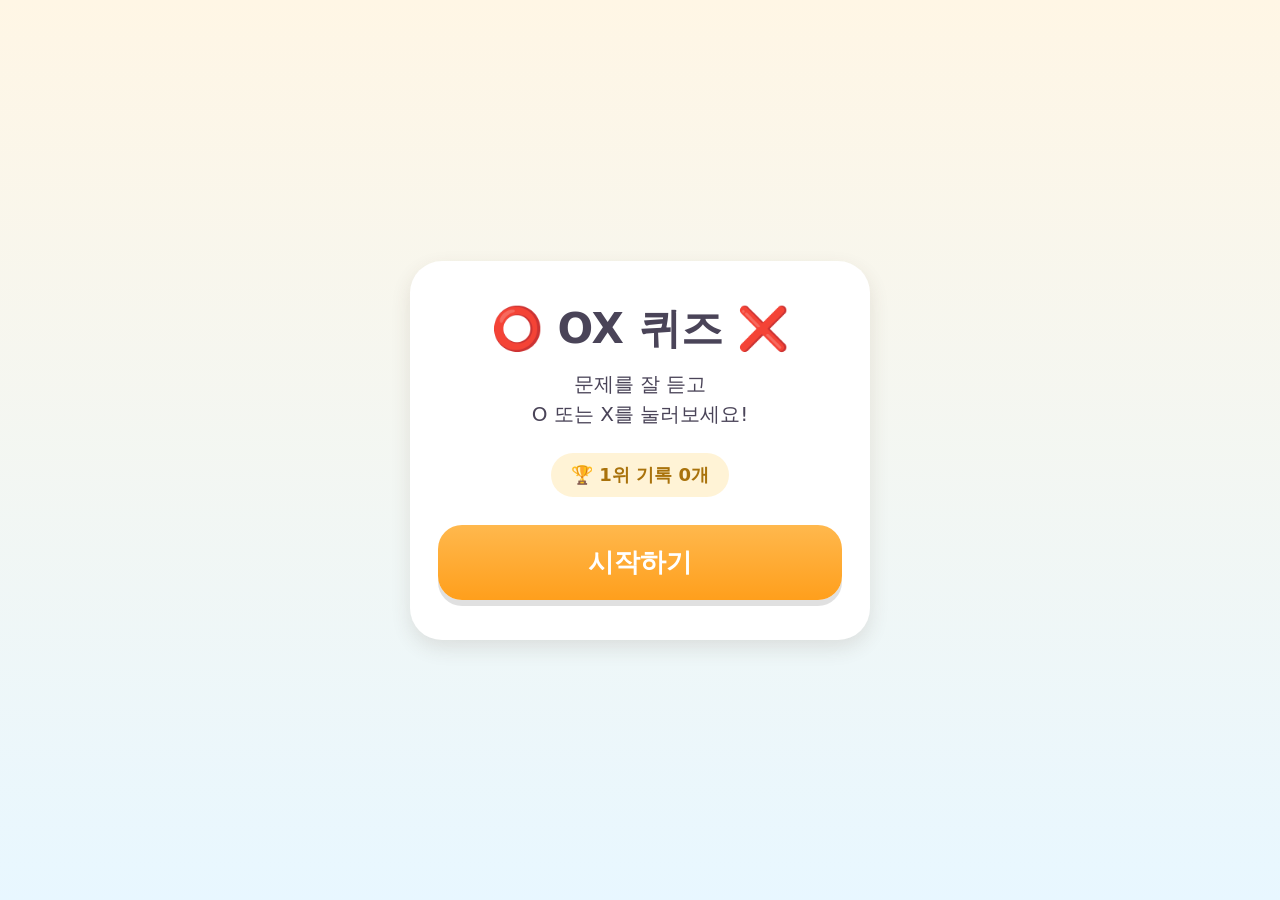
<file: index.html>
<!DOCTYPE html>
<html lang="ko">
<head>
<meta charset="UTF-8">
<meta name="viewport" content="width=device-width, initial-scale=1.0, maximum-scale=1.0, user-scalable=no, viewport-fit=cover">
<title>OX 퀴즈</title>
<link rel="stylesheet" href="style.css">
</head>
<body>
<div id="app">

  <!-- 시작 화면 -->
  <section id="start-screen" class="screen">
    <div class="start-card">
      <h1 class="logo">⭕ OX 퀴즈 ❌</h1>
      <p class="subtitle">문제를 잘 듣고<br>O 또는 X를 눌러보세요!</p>
      <div class="best-badge">
        🏆 1위 기록 <span id="start-best">0</span>개
      </div>
      <button id="start-btn" class="big-btn start-color">시작하기</button>
    </div>
  </section>

  <!-- 게임 화면 -->
  <section id="game-screen" class="screen hidden">
    <div class="top-bar">
      <div class="gauge-wrap">
        <svg class="gauge" viewBox="0 0 100 100">
          <circle class="gauge-bg" cx="50" cy="50" r="45"></circle>
          <circle class="gauge-fg" id="gauge-fg" cx="50" cy="50" r="45"></circle>
        </svg>
      </div>
      <div class="score-badge">✅ <span id="score">0</span></div>
    </div>

    <div class="question-area">
      <p id="question-text" class="question-text"></p>
    </div>

    <div class="answer-buttons">
      <button id="btn-o" class="answer-btn o-btn" aria-label="O 정답">O</button>
      <button id="btn-x" class="answer-btn x-btn" aria-label="X 정답">X</button>
    </div>

    <div id="explain-box" class="explain-box hidden">
      <p id="explain-badge" class="explain-badge"></p>
      <p id="explain-text" class="explain-text"></p>
    </div>

    <div id="effect-overlay" class="effect-overlay hidden">
      <div id="effect-emoji" class="effect-emoji"></div>
    </div>
  </section>

  <!-- 이름 입력 화면 (TOP3 진입 시) -->
  <section id="name-screen" class="screen hidden">
    <div class="start-card">
      <h1 class="logo">🎉 TOP3 진입! 🎉</h1>
      <p class="subtitle">이번 점수 <span id="name-score">0</span>개!<br>이름을 입력해주세요</p>
      <input id="name-input" class="name-input" type="text" maxlength="6" placeholder="이름" autocomplete="off" inputmode="text">
      <button id="name-confirm-btn" class="big-btn start-color">확인</button>
    </div>
  </section>

  <!-- 게임오버 화면 -->
  <section id="gameover-screen" class="screen hidden">
    <div class="start-card">
      <h1 id="gameover-title" class="logo">🎈 잘했어요! 🎈</h1>
      <p id="gameover-message" class="subtitle">괜찮아요, 다시 도전해볼까요?</p>
      <div class="result-box result-box-solo">
        <div class="result-label">이번 점수</div>
        <div class="result-value"><span id="final-score">0</span>개</div>
      </div>
      <div class="rank-table" id="rank-table"></div>
      <button id="retry-btn" class="big-btn start-color">다시하기</button>
    </div>
  </section>

</div>
<script src="questions.js"></script>
<script src="script.js"></script>
</body>
</html>
</file>
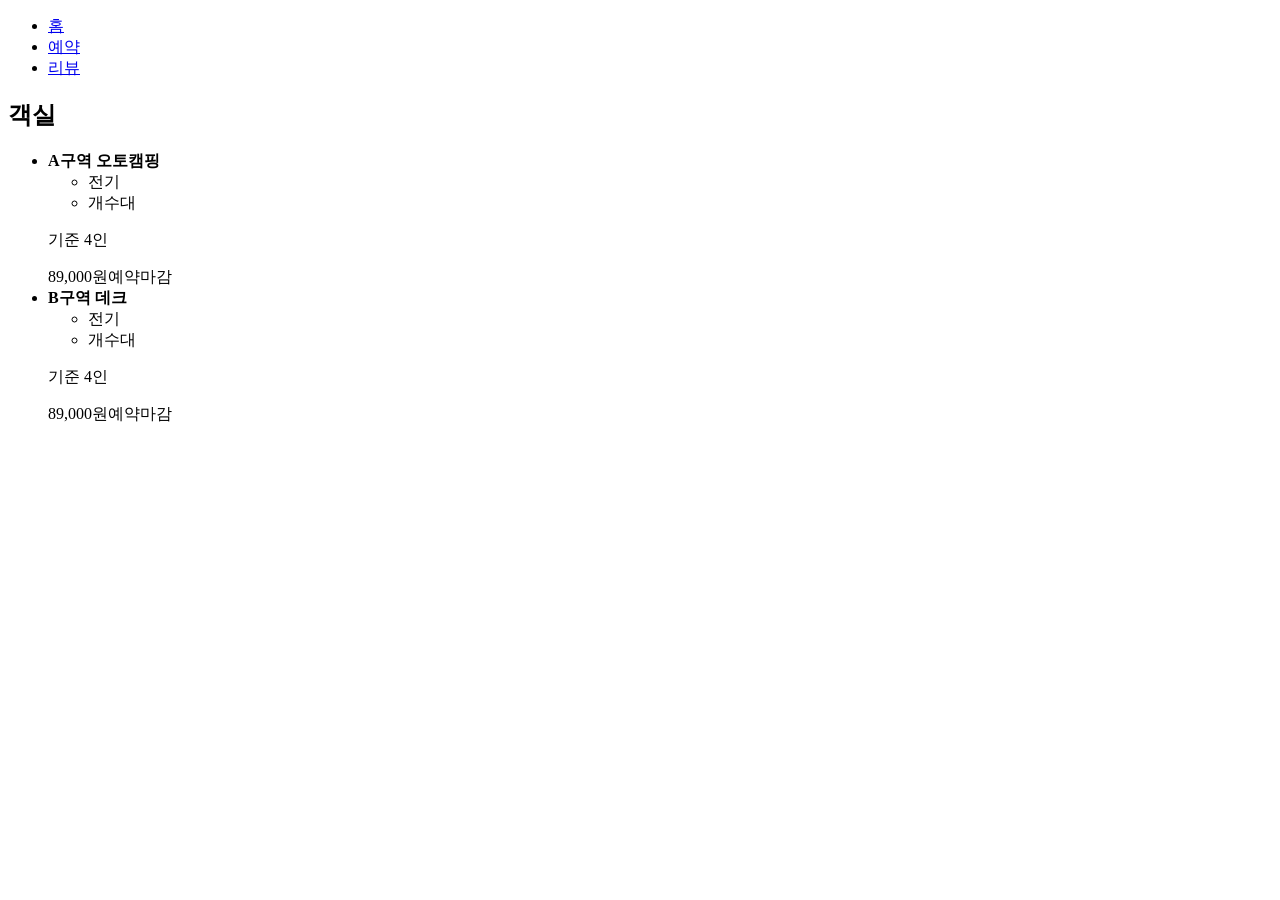
<file: camping-monitor/tests/fixtures/closed.html>
<!doctype html><html><head><meta charset="utf-8"><title>캠핑장</title></head><body>
<nav><ul><li><a href="#">홈</a></li><li><a href="#">예약</a></li><li><a href="#">리뷰</a></li></ul></nav>
<h2>객실</h2><ul class="rooms"><li><div><strong>A구역 오토캠핑</strong><ul class="tags"><li>전기</li><li>개수대</li></ul><p>기준 4인</p><span>89,000원</span><span class="soldout">예약마감</span></div></li><li><div><strong>B구역 데크</strong><ul class="tags"><li>전기</li><li>개수대</li></ul><p>기준 4인</p><span>89,000원</span><span class="soldout">예약마감</span></div></li></ul></body></html>
</file>
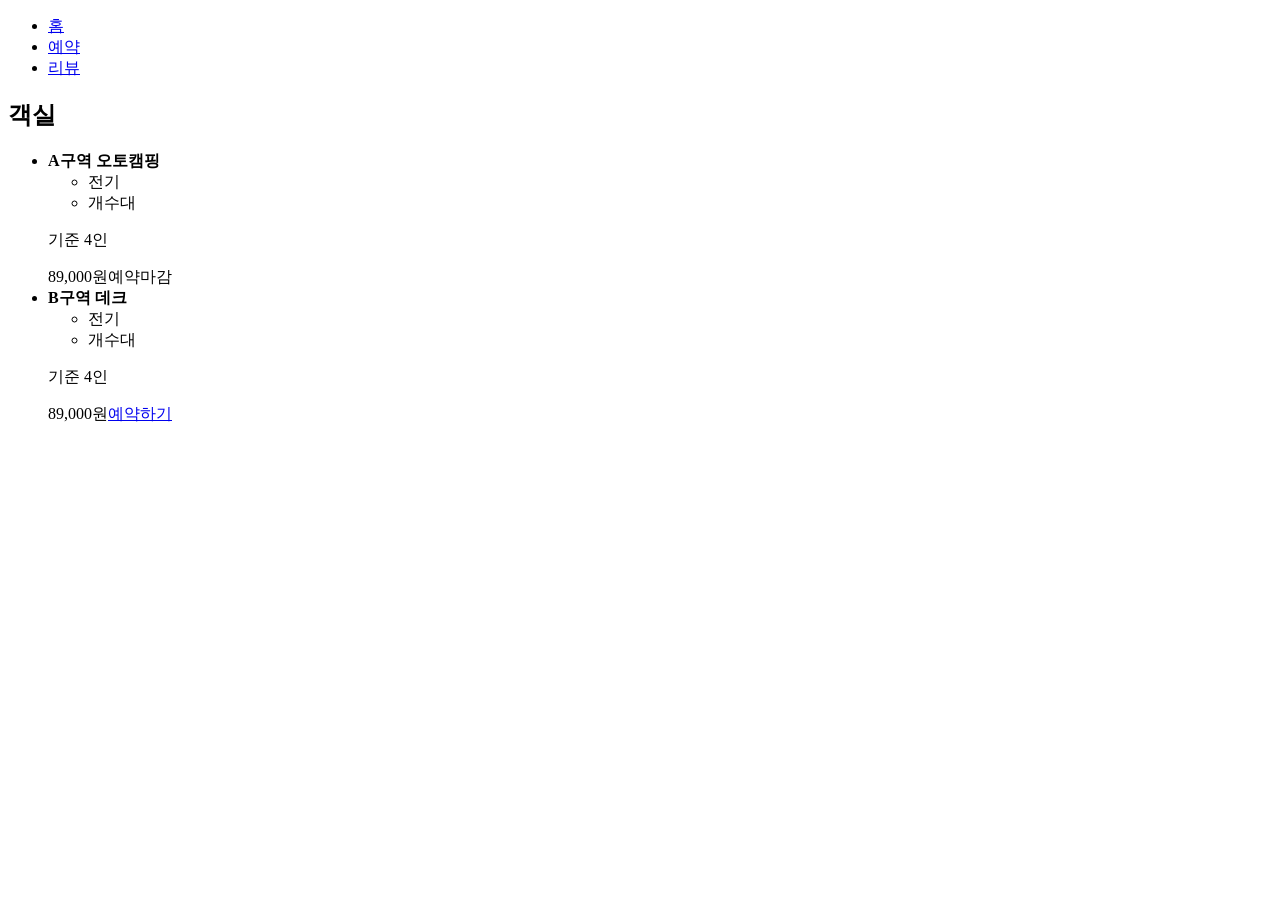
<file: camping-monitor/tests/fixtures/open.html>
<!doctype html><html><head><meta charset="utf-8"><title>캠핑장</title></head><body>
<nav><ul><li><a href="#">홈</a></li><li><a href="#">예약</a></li><li><a href="#">리뷰</a></li></ul></nav>
<h2>객실</h2><ul class="rooms"><li><div><strong>A구역 오토캠핑</strong><ul class="tags"><li>전기</li><li>개수대</li></ul><p>기준 4인</p><span>89,000원</span><span class="soldout">예약마감</span></div></li><li><div><strong>B구역 데크</strong><ul class="tags"><li>전기</li><li>개수대</li></ul><p>기준 4인</p><span>89,000원</span><a href="https://m.booking.naver.com/booking/3/bizes/1/items/111">예약하기</a></div></li></ul></body></html>
</file>
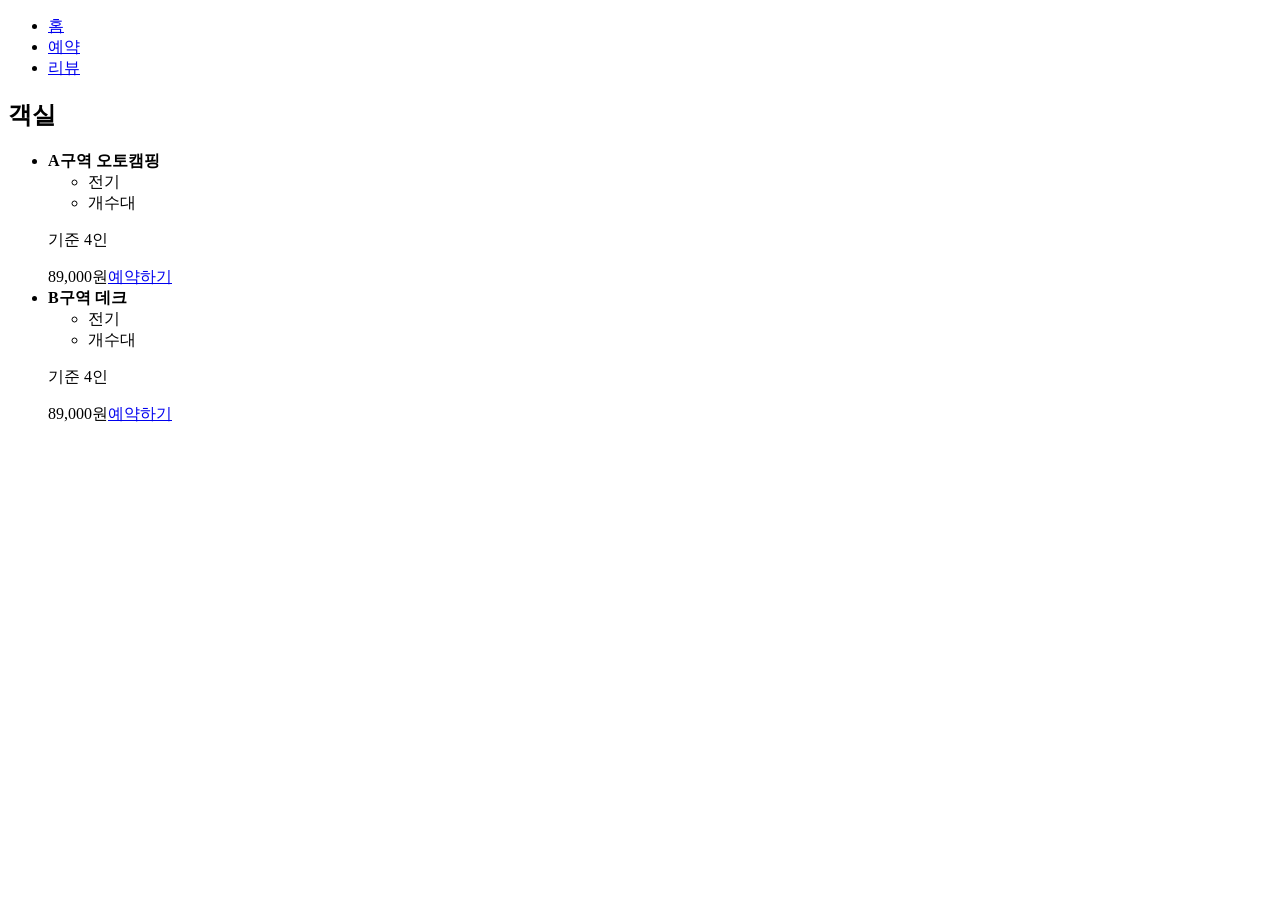
<file: camping-monitor/tests/fixtures/open_both.html>
<!doctype html><html><head><meta charset="utf-8"><title>캠핑장</title></head><body>
<nav><ul><li><a href="#">홈</a></li><li><a href="#">예약</a></li><li><a href="#">리뷰</a></li></ul></nav>
<h2>객실</h2><ul class="rooms"><li><div><strong>A구역 오토캠핑</strong><ul class="tags"><li>전기</li><li>개수대</li></ul><p>기준 4인</p><span>89,000원</span><a href="https://m.booking.naver.com/booking/3/bizes/1/items/111">예약하기</a></div></li><li><div><strong>B구역 데크</strong><ul class="tags"><li>전기</li><li>개수대</li></ul><p>기준 4인</p><span>89,000원</span><a href="https://m.booking.naver.com/booking/3/bizes/1/items/111">예약하기</a></div></li></ul></body></html>
</file>
<file: style.css>
:root {
  --bg-top: #fff6e5;
  --bg-bottom: #e8f7ff;
  --card-bg: #ffffff;
  --text-main: #4a4458;
  --o-color: #34c76f;
  --o-color-dark: #22a758;
  --x-color: #ff7a7a;
  --x-color-dark: #e85f5f;
  --accent: #ffb84d;
  --accent-dark: #ff9f1c;
  --gauge-track: #eee3d3;
  --gauge-fill: #34c76f;
  --gauge-fill-warn: #ff9f43;
  --gauge-fill-danger: #ff5c5c;
  --shadow: 0 8px 20px rgba(80, 60, 40, 0.12);
}

* {
  box-sizing: border-box;
  -webkit-tap-highlight-color: transparent;
}

html, body {
  height: 100%;
  margin: 0;
}

body {
  font-family: "Apple SD Gothic Neo", "Noto Sans KR", "Malgun Gothic", system-ui, sans-serif;
  background: linear-gradient(180deg, var(--bg-top) 0%, var(--bg-bottom) 100%);
  color: var(--text-main);
  overscroll-behavior: none;
  touch-action: manipulation;
  user-select: none;
}

#app {
  min-height: 100vh;
  min-height: 100dvh;
  width: 100%;
  position: relative;
}

.screen {
  min-height: 100vh;
  min-height: 100dvh;
  width: 100%;
  display: flex;
  flex-direction: column;
  align-items: center;
  justify-content: center;
  padding: 24px 20px calc(24px + env(safe-area-inset-bottom));
}

.hidden {
  display: none !important;
}

/* ---------- 시작/종료 화면 ---------- */
.start-card {
  background: var(--card-bg);
  border-radius: 32px;
  padding: 40px 28px;
  max-width: 460px;
  width: 100%;
  text-align: center;
  box-shadow: var(--shadow);
}

.logo {
  font-size: clamp(28px, 8vw, 42px);
  margin: 0 0 12px;
}

.subtitle {
  font-size: clamp(16px, 4.5vw, 20px);
  line-height: 1.5;
  color: var(--text-main);
  margin: 0 0 24px;
}

.best-badge {
  display: inline-block;
  background: #fff3d6;
  color: #a9720b;
  font-weight: 700;
  font-size: clamp(15px, 4vw, 18px);
  padding: 10px 20px;
  border-radius: 999px;
  margin-bottom: 28px;
}

.big-btn {
  display: block;
  width: 100%;
  border: none;
  border-radius: 24px;
  font-size: clamp(20px, 6vw, 26px);
  font-weight: 800;
  padding: 20px 0;
  cursor: pointer;
  color: white;
  box-shadow: 0 6px 0 rgba(0,0,0,0.12);
  transition: transform 0.08s ease;
}

.big-btn:active {
  transform: translateY(4px);
  box-shadow: 0 2px 0 rgba(0,0,0,0.12);
}

.start-color {
  background: linear-gradient(180deg, var(--accent) 0%, var(--accent-dark) 100%);
}

/* ---------- 게임 화면 ---------- */
#game-screen {
  justify-content: flex-start;
  padding-top: max(16px, env(safe-area-inset-top));
  position: relative;
  overflow: hidden;
}

.top-bar {
  width: 100%;
  max-width: 560px;
  display: flex;
  align-items: center;
  justify-content: space-between;
  gap: 12px;
  margin-bottom: 8px;
}

.gauge-wrap {
  width: clamp(56px, 14vw, 72px);
  height: clamp(56px, 14vw, 72px);
  flex-shrink: 0;
}

.gauge {
  width: 100%;
  height: 100%;
  transform: rotate(-90deg);
}

.gauge-bg {
  fill: none;
  stroke: var(--gauge-track);
  stroke-width: 10;
}

.gauge-fg {
  fill: none;
  stroke: var(--gauge-fill);
  stroke-width: 10;
  stroke-linecap: round;
  stroke-dasharray: 282.74;
  stroke-dashoffset: 0;
}

.gauge-fg.warn { stroke: var(--gauge-fill-warn); }
.gauge-fg.danger { stroke: var(--gauge-fill-danger); }

.score-badge {
  font-size: clamp(16px, 4.5vw, 20px);
  font-weight: 800;
  background: #eafaf0;
  color: var(--o-color-dark);
  padding: 8px 14px;
  border-radius: 999px;
  min-width: 60px;
  text-align: center;
}

.question-area {
  flex: 1;
  width: 100%;
  max-width: 560px;
  display: flex;
  align-items: center;
  justify-content: center;
  padding: 16px 4px;
  min-height: 22vh;
}

.question-text {
  font-size: clamp(24px, 6.5vw, 36px);
  font-weight: 800;
  text-align: center;
  line-height: 1.4;
  margin: 0;
}

.answer-buttons {
  width: 100%;
  max-width: 560px;
  display: flex;
  gap: 16px;
  margin-bottom: 12px;
}

.answer-btn {
  flex: 1;
  aspect-ratio: 1.4 / 1;
  border: none;
  border-radius: 28px;
  font-size: clamp(48px, 14vw, 80px);
  font-weight: 900;
  color: white;
  cursor: pointer;
  box-shadow: 0 8px 0 rgba(0,0,0,0.15);
  transition: transform 0.08s ease;
}

.answer-btn:active {
  transform: translateY(6px);
  box-shadow: 0 2px 0 rgba(0,0,0,0.15);
}

.answer-btn:disabled {
  opacity: 0.55;
  cursor: default;
}

.o-btn {
  background: linear-gradient(180deg, var(--o-color) 0%, var(--o-color-dark) 100%);
}

.x-btn {
  background: linear-gradient(180deg, var(--x-color) 0%, var(--x-color-dark) 100%);
}

/* ---------- 해설 박스 ---------- */
.explain-box {
  width: 100%;
  max-width: 560px;
  background: var(--card-bg);
  border-radius: 24px;
  padding: 18px 22px;
  box-shadow: var(--shadow);
  text-align: center;
  animation: explain-in 0.3s ease;
}

@keyframes explain-in {
  from { opacity: 0; transform: translateY(12px); }
  to { opacity: 1; transform: translateY(0); }
}

.explain-badge {
  font-size: clamp(16px, 4.5vw, 20px);
  font-weight: 900;
  margin: 0 0 6px;
}

.explain-badge.correct { color: var(--o-color-dark); }
.explain-badge.wrong { color: #b98a2e; }

.explain-text {
  font-size: clamp(15px, 4.2vw, 19px);
  line-height: 1.5;
  margin: 0;
  color: var(--text-main);
}

/* ---------- 이펙트 오버레이 ---------- */
.effect-overlay {
  position: fixed;
  inset: 0;
  display: flex;
  align-items: center;
  justify-content: center;
  pointer-events: none;
  z-index: 50;
  transition: background 0.25s ease;
}

.effect-overlay.correct {
  background: rgba(255, 244, 173, 0.55);
  animation: flash-correct 0.7s ease;
}

.effect-overlay.wrong {
  background: rgba(178, 196, 255, 0.4);
  animation: flash-wrong 0.7s ease;
}

@keyframes flash-correct {
  0% { background: rgba(255, 244, 173, 0); }
  30% { background: rgba(255, 244, 173, 0.7); }
  100% { background: rgba(255, 244, 173, 0); }
}

@keyframes flash-wrong {
  0% { background: rgba(178, 196, 255, 0); }
  30% { background: rgba(178, 196, 255, 0.5); }
  100% { background: rgba(178, 196, 255, 0); }
}

.effect-emoji {
  font-size: clamp(60px, 22vw, 140px);
}

.effect-overlay.correct .effect-emoji {
  animation: sparkle-pop 0.7s ease;
}

.effect-overlay.wrong .effect-emoji {
  animation: soft-pop 0.7s ease;
}

@keyframes sparkle-pop {
  0% { transform: scale(0.3) rotate(-15deg); opacity: 0; }
  50% { transform: scale(1.15) rotate(8deg); opacity: 1; }
  100% { transform: scale(1) rotate(0); opacity: 1; }
}

@keyframes soft-pop {
  0% { transform: scale(0.6); opacity: 0; }
  60% { transform: scale(1.05); opacity: 1; }
  100% { transform: scale(1); opacity: 1; }
}

/* ---------- 결과 화면 ---------- */
.result-box {
  background: #f7f4fb;
  border-radius: 18px;
  padding: 14px 8px;
}

.result-box-solo {
  margin-bottom: 20px;
}

.result-label {
  font-size: clamp(13px, 3.5vw, 15px);
  color: #8a8296;
  margin-bottom: 4px;
}

.result-value {
  font-size: clamp(22px, 6vw, 30px);
  font-weight: 900;
  color: var(--text-main);
}

@keyframes bounce-in {
  0% { transform: scale(0.7); opacity: 0; }
  60% { transform: scale(1.1); opacity: 1; }
  100% { transform: scale(1); }
}

/* ---------- TOP3 순위표 ---------- */
.rank-table {
  display: flex;
  flex-direction: column;
  gap: 10px;
  margin-bottom: 24px;
}

.rank-row {
  display: flex;
  align-items: center;
  gap: 12px;
  background: #f7f4fb;
  border-radius: 16px;
  padding: 12px 16px;
  text-align: left;
}

.rank-row.new {
  background: #fff3d6;
  outline: 3px solid var(--accent);
  animation: bounce-in 0.5s ease;
}

.rank-row.empty {
  color: #b3acbe;
  justify-content: center;
}

.rank-medal {
  font-size: clamp(20px, 5.5vw, 26px);
  flex-shrink: 0;
}

.rank-name {
  flex: 1;
  font-weight: 800;
  font-size: clamp(15px, 4.2vw, 18px);
  overflow: hidden;
  text-overflow: ellipsis;
  white-space: nowrap;
}

.rank-score {
  font-weight: 900;
  font-size: clamp(15px, 4.2vw, 18px);
  color: var(--o-color-dark);
  flex-shrink: 0;
}

/* ---------- 이름 입력 화면 ---------- */
.name-input {
  display: block;
  width: 100%;
  font-size: clamp(18px, 5vw, 22px);
  font-weight: 700;
  text-align: center;
  padding: 16px 12px;
  border: 3px solid #e5dfe8;
  border-radius: 18px;
  margin-bottom: 20px;
  color: var(--text-main);
  background: #faf9fc;
}

.name-input:focus {
  outline: none;
  border-color: var(--accent);
}

@media (min-width: 700px) {
  .question-text { font-size: 40px; }
}
</file>
